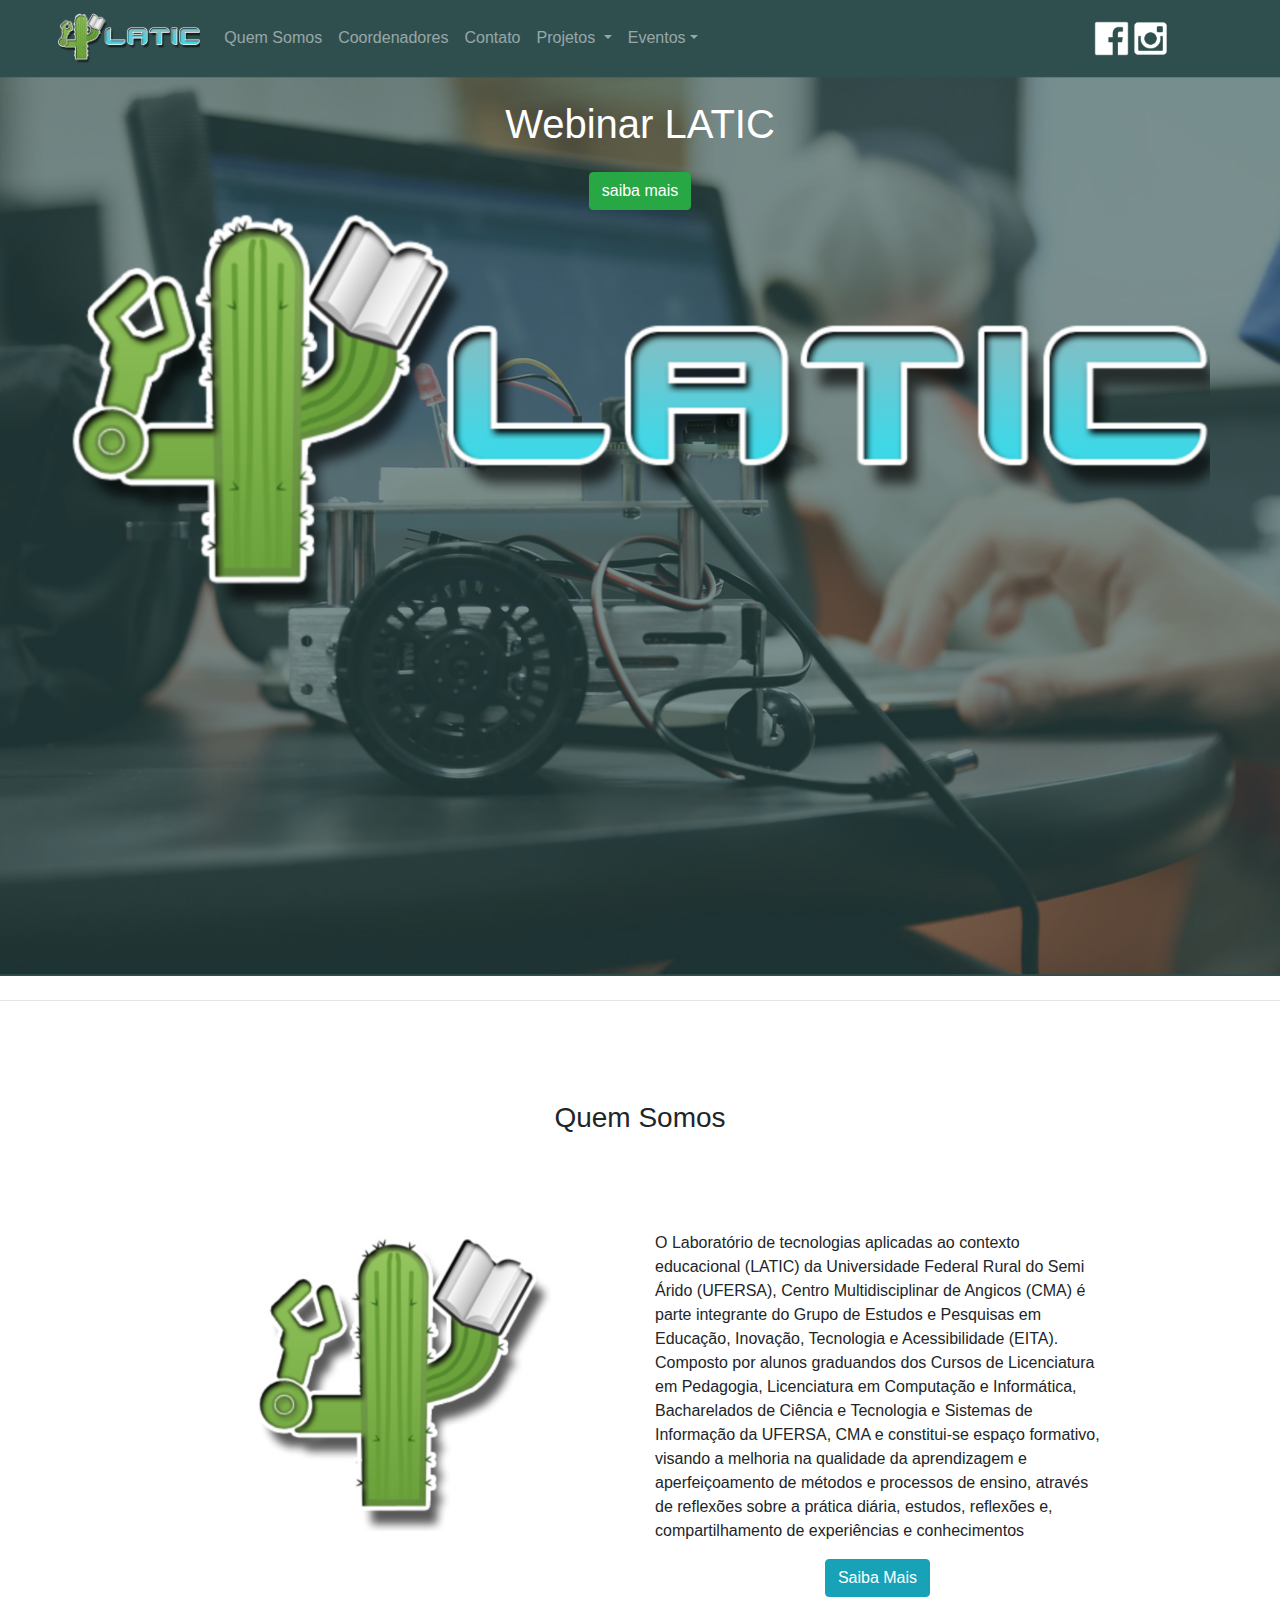
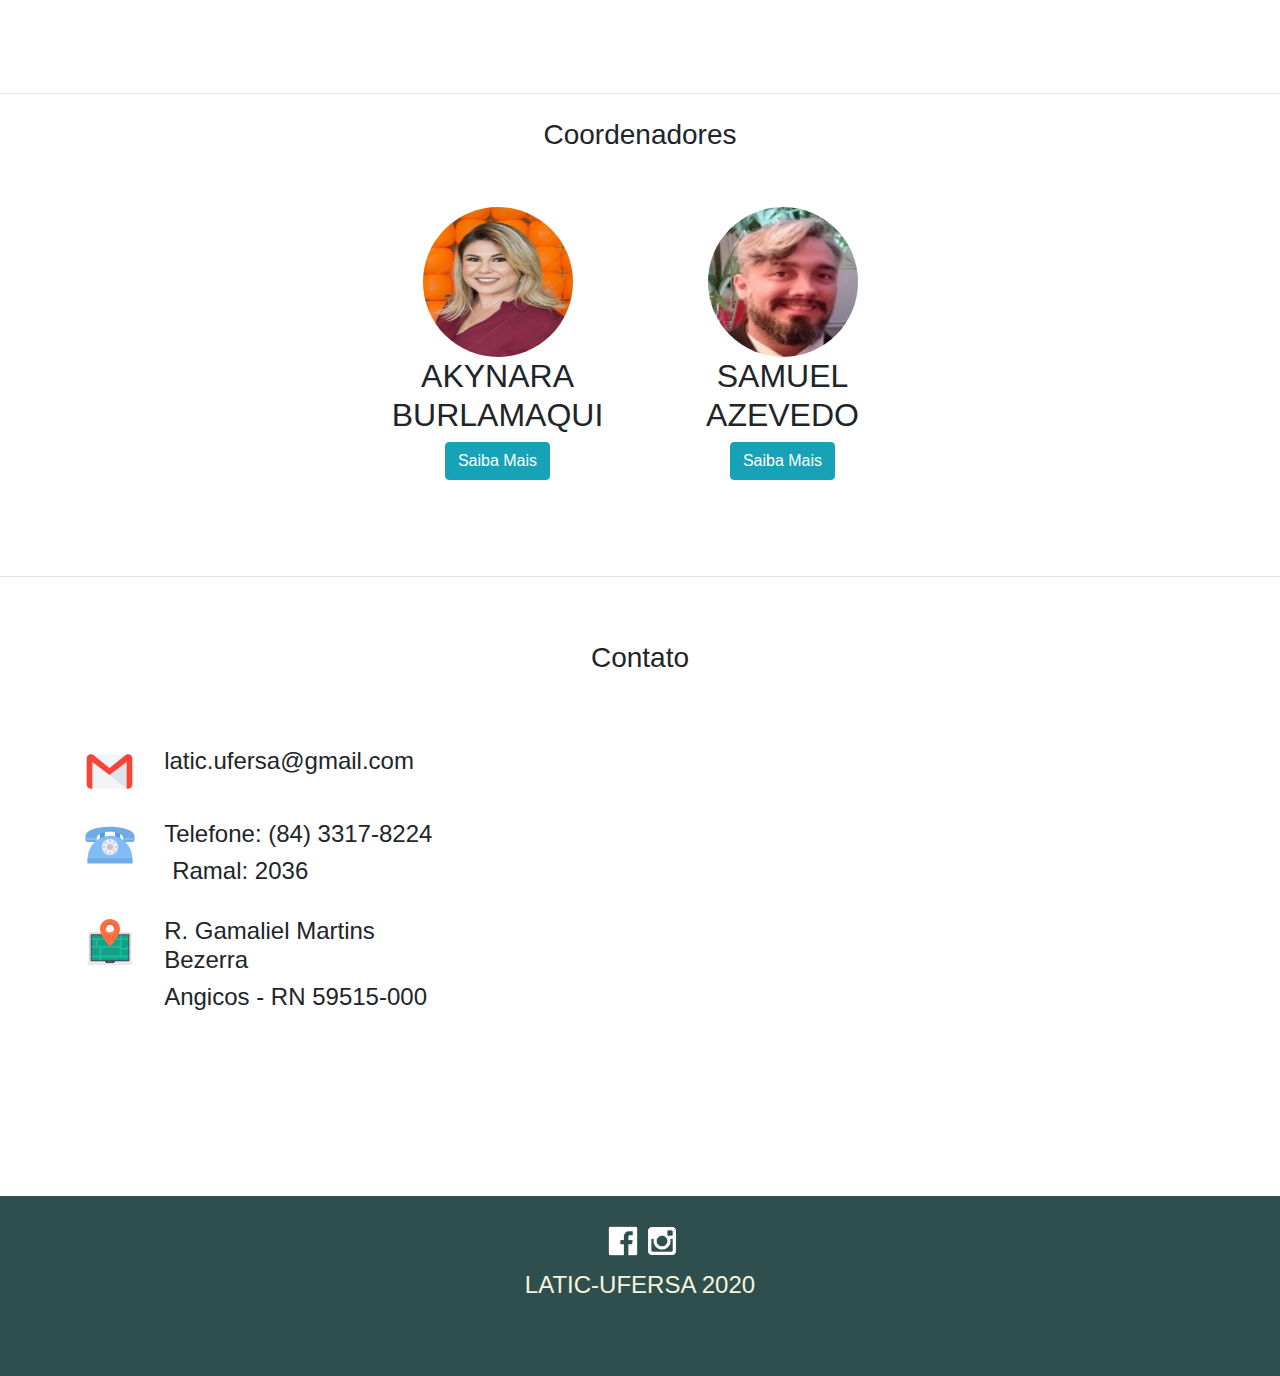
<file: index.html>
<!doctype html>
<html lang="pt-br">
  <head>
    <!-- Required meta tags -->
    <meta charset="utf-8">
    <meta name="viewport" content="width=device-width, initial-scale=1, shrink-to-fit=no">

    <!-- Bootstrap CSS -->
    <link rel="stylesheet" href="css/bootstrap.css" >
    <link rel="stylesheet" href="css/style.css" >
    <!--Fonte-->

    <title>LATIC-UFRSA</title>
  </head>
  <body>
    

                      <!--Menum-->
            <nav class="navbar navbar-expand-lg navbar-dark  sticky-top menu "  style="background-color: #2f4f4f ;">
              <div class="container ">
                <button class="navbar-toggler" type="button" data-toggle="collapse" data-target="#meuNavbar">
                  <samp class="navbar-toggler-icon"></samp>
                </button>
                             
                  <a class="navbar-brand" href="index.html">
                <img src="imagens/logo.png" width="" height="50" alt="">
                </a>
                
                <div class="collapse navbar-collapse " id="meuNavbar">
                  <ul class="navbar-nav mr-auto"> 
                    <li class="nav-item">
                      <a class="nav-link  " href="#quemSomos">Quem Somos</a>
                    </li>
                    <li class="nav-item">
                      <a class="nav-link  " href="#coordenadores">Coordenadores</a>
                    </li>
                    <li class="nav-item">
                      <a class="nav-link   " href="#contato">Contato </a>
                    </li>

                    <li class="nav-item dropdown">

                      <a class="nav-link dropdown-toggle" href="#" id="navbarDropdown" role="button" data-toggle="dropdown" aria-haspopup="true" aria-expanded="false">
                        Projetos
                      </a>

                      <div class="dropdown-menu" aria-labelledby="navbarDropdown">

                        <a class="dropdown-item" href="projetoDePpesquisa.html">Projetos de Pesquisa</a>
                        <div class="dropdown-divider"></div>
                        <a class="dropdown-item" href="ProjetosEProgramasDeExtensao.html">Projetos e Programas de Extensão</a>

                      </div>
                    </li>

                    <li class="nav-item dropdown">

                      <a class="nav-link dropdown-toggle" href="#" id="navbarDropdown" role="button" data-toggle="dropdown" aria-haspopup="true" aria-expanded="false" >Eventos</a>
                      
                      <div class="dropdown-menu" aria-labelledby="navbarDropdown">

                        <a class="dropdown-item" href="WebinarLATIC.html">Webinar LATIC</a>
                        
                        <div class="dropdown-divider"></div>
                        <a class="dropdown-item " href="https://doity.com.br/i-encontro-de-robtica-educacional-do-rn">I Encontro de Robótica Educacional do RN </span></a>
                      </div>

                    </li>
                  </ul>
                  
                </div>

                <div class="redes" >
                    <a href="https://www.facebook.com/latic.ufersa.7"> <img src="imagens/rede/facebook.png" height="35" alt="" style="margin-left: 105px;"></a>
                    <a href="https://www.instagram.com/laticufersa/"> <img src="imagens/rede/instagram.png" height="35" alt=""></a>
                
                  </div>
            </div>
            <hr class="my-4">
            </nav>
              <!--Final Menum-->

              <!--img Principal-->
            <main class="fundoImg" >
                            
              <div class="container ">
               
                <div class="row d-flex justify-content-center">
                  <div class="text-center">
                    <h1 class="my-4" style="color: white;">Webinar LATIC</h1>
                    <a class="btn btn-success" href="WebinarLATIC.html">saiba mais</a>
                  </div>
                <img src="imagens/logo.png" class=" img-fluid" height="10" alt="">
            </div>
            </div>
          </main>
            
              <!--Slide-->
       <!-- <div id="carousellatic" class=" carousel slide  " style="background-color: #666666;" data-ride="carousel">
          
          <ol class="carousel-indicators">
            <li data-target="#carousellatic" data-slide-to="0" class="active"></li>
            <li data-target="#carousellatic" data-slide-to="1"></li>
            <li data-target="#carousellatic" data-slide-to="2"></li>
          </ol>

          <div class="carousel-inner " align="center">

            <div class="carousel-item active ">
              <img src="imagens/Slide/slide1.jpg" class="img-fluid d-block">
            </div>


            <div class="carousel-caption d-none d-md-block">

              <h3>LATIC-UFRSA</h3>
              <p></p>
            
            </div>

            <div class="carousel-item">
              <img src="imagens/Slide/slide2.jpg"  class="img-fluid d-block">
            </div>

            <div class="carousel-item">
              <img src="imagens/Slide/slide3.jpg" class="img-fluid d-block">
            </div>

          </div>

          <a class="carousel-control-prev" href="#carousellatic" role="button" data-slide="prev">
           
            <span class="carousel-control-prev-icon"></span>
            <span class="sr-only">Anterior</span>
          
          </a>
          <a class="carousel-control-next" href="#carousellatic" role="button" data-slide="next">

            <span class="carousel-control-next-icon "></span>
            <span class="sr-only ">Avançar</span>

          </a>

        </div>
       
   <main> -->
    
        <!--Robotica ecucacional-->
      
      
   <!-- <div class="formatoRoboticaImg">
        <div id="roboticaEd" class=" formatoRobotica container anime  ">
         
          <div class="row ">

            <div class="col-lg-7">
              <H3 align="center">Robótica educacional</H3>
              <p>It is a long established fact that a reader will be distracted by the readable content of a page when looking at its layout. The point of using Lorem Ipsum is that it has a more-or-less normal distribution of letters, as opposed to using 'Content here, content here', making it look like readable English. Many desktop publishing packages and web page editors now use Lorem Ipsum as their default model text, and a search for 'lorem ipsum' will uncover many web sites still in their infancy. Various versions have evolved over the years, sometimes by accident, sometimes on purpose (injected humour and the like).</p>
            </div>

          </div>
          
        </div>
      </div> -->
      

        <hr class="my-4" >
     
          <!--Quem somos-->
        <div id="quemSomos" class="container  espacoo ">
          <H3 class=" text-center ">Quem Somos</H3>
          <div class="row my-5 d-flex justify-content-center">

            <div class="col-lg-5 text-center my-5 " >
              <img  src="imagens/cactor.png" width="300"/>
            </div>
            
            <div class="col-lg-5 my-5 text-center" >
              <p class="text-left"> O Laboratório de tecnologias aplicadas ao contexto educacional (LATIC) da Universidade Federal Rural do Semi Árido (UFERSA), Centro Multidisciplinar de Angicos (CMA) é parte integrante do Grupo de Estudos e Pesquisas em Educação, Inovação, Tecnologia e Acessibilidade (EITA). Composto por alunos graduandos dos Cursos de Licenciatura em Pedagogia, Licenciatura em Computação e Informática, Bacharelados de Ciência e Tecnologia e Sistemas de Informação da UFERSA, CMA e constitui-se espaço formativo, visando a melhoria na qualidade da aprendizagem e aperfeiçoamento de métodos e processos de ensino, através de reflexões sobre a prática diária, estudos, reflexões e, compartilhamento de experiências e conhecimentos</p>
              <a href="#" class="btn btn-info " data-toggle="modal" data-target="#quemsm">Saiba Mais</a>
            </div>
            
          </div>
        </div>

        <!--Fim quem somos-->

       

        

        <hr class="my-4" >

      <!-- prof-->
        <div class="container   my-4" id="coordenadores" >    

          <div>
            <a class="d-flex justify-content-center " >
              <h3>Coordenadores</h3>
            </a>
          </div>
          
          <div class="row my-5 d-flex justify-content-center text-center " >
            
            <div class="col-lg-3   ">
              <img class="rounded-circle" src="imagens/akynara.jpg" alt="Generic placeholder image" width="150" height="150"> 
              <h2 >AKYNARA BURLAMAQUI</h2>
              <div class="d-flex justify-content-center mb-5 " >
                <a href="#" class="btn btn-info " data-toggle="modal" data-target="#AKYNARA">Saiba Mais</a>
              </div>
            </div>

            <div class="col-lg-3 ">
               <img class="rounded-circle" src="imagens/Samu.jpg" alt="Generic placeholder image" width="150" height="150"> 
              <h2 >SAMUEL AZEVEDO</h2>
              <div class="d-flex justify-content-center mb-5 " >
                <a href="#" class="btn btn-info " data-toggle="modal" data-target="#SAMUEL">Saiba Mais</a>
              </div>
              
            </div>
          
          </div>
         
        </div> 
        <hr class="my-4" >
        <!--fim-->

        <!--contatos-->

        <div id="contato" class="container  mt-5">
            <div class="row">
                <div class="col-lg-12 text-center">
                    <h3 class="mb-5 mt-3">Contato</h3>
                </div>
                 
              </div>

              <div class="row">
                <div class="col-lg-5">
                  
                  <div class="row my-4">
                    <div class="col-2 ">
                      <img src="imagens/Contatos/4202011emailgmaillogomailsocialsocialmedia-115677_115624.svg" alt="e-mail" width="50" class="rounded mx-auto d-block img-fluid">
                    </div>
    
                    <div class="col-lg-2">
                      <h4>latic.ufersa@gmail.com</h4>
                    </div>
                  </div>
    
                  <div class="row my-4">
                    <div class="col-2 ">
                      <img  src="imagens/Contatos/tele.svg" alt="" width="50">
    
                    </div>
                    <div class="col-lg-8">
                      <h4>Telefone: (84) 3317-8224 </h4>
                      <h4 class="ml-2"> Ramal: 2036</h4>
                    </div>
                    
                  </div>
    
                  <div class="row my-4">
                    <div class="col-2">
                      <img src="imagens/Contatos/map2.svg" alt="" width="50">
    
                    </div>
    
                    <div class="col-lg-8">
                      <h4>                  
                        R. Gamaliel Martins Bezerra </h4>
                        <h4> Angicos - RN 59515-000</h4>
                      
                    </div>
                  </div>
                </div>

                <div class="col-lg ">
                  <div class="mapWrapper">
                    <div class="overlay" onClick="style.pointerEvents='none'"></div>
                    <iframe src="https://www.google.com/maps/embed?pb=!1m18!1m12!1m3!1d3970.402069532674!2d-36.61250628523349!3d-5.6548362959008935!2m3!1f0!2f0!3f0!3m2!1i1024!2i768!4f13.1!3m3!1m2!1s0x7b0fe20c0068be9%3A0x734932d99713ccfc!2sR.%20Gamaliel%20Martins%20Bezerra%2C%20Angicos%20-%20RN%2C%2059515-000!5e0!3m2!1spt-BR!2sbr!4v1593023055414!5m2!1spt-BR!2sbr" width="800" height="600" frameborder="0" style="border:0;" allowfullscreen="" aria-hidden="false" tabindex="0"></iframe>                  </div> <!-- end .mapWrapper-->
                </div>

              </div>

              

              
              

        </div>

        <!--Fim contatos-->
        
      <!--Roda pé-->
     <footer class="rodape">
      
       <div class="logoRoda " align="center">
         <a href="https://www.facebook.com/latic.ufersa.7"> <img src="imagens/rede/facebook.png" alt=""></a>
         <a href="https://www.instagram.com/laticufersa/"> <img src="imagens/rede/instagram.png" alt=""></a>
          <h4 >LATIC-UFERSA  2020 </h4>
       </div>

     </footer>
     <!--Fim do roda pé-->
    
     <!-- Modal -->

     <!--Quem Somos-->
     <div class="modal fade" id="quemsm" tabindex="-1" role="dialog"> 
       <div class="modal-dialog modal-lg" role="document">
         <div class="modal-content">

          <div class="modal-header ">
            <h5 class="modal-title ">Quem Somos</h5>
            <button type="button" class="close" data-dismiss="modal">
              <span>&times;</span>
            </button>
          </div>

          <div class="modal-body">
            <p class="text-left">O Laboratório de tecnologias aplicadas ao contexto educacional (LATIC) da Universidade Federal Rural do Semi Árido (UFERSA), Centro Multidisciplinar de Angicos (CMA) é parte integrante do Grupo de Estudos e Pesquisas em Educação, Inovação, Tecnologia e Acessibilidade (EITA). Composto por alunos graduandos dos Cursos de Licenciatura em Pedagogia, Licenciatura em Computação e Informática, Bacharelados de Ciência e Tecnologia e Sistemas de Informação da UFERSA, CMA e constitui-se espaço formativo, visando a melhoria na qualidade da aprendizagem e aperfeiçoamento de métodos e processos de ensino, através de reflexões sobre a prática diária, estudos, reflexões e, compartilhamento de experiências e conhecimentos. Nosso laboratório nasce de uma abordagem interdisciplinar, articulando pesquisas nas áreas de Educação, Computação, Informática e Engenharia e tem como objeto de investigação as tecnologias digitais da informação e comunicação nos processos de ensino e de aprendizagem, em seus diferentes níveis e modalidades (desde a Educação Infantil a Ensino Universitário), direcionando suas ações em torno de estudos acerca da aquisição das linguagens midiáticas e tecnológicas em um contexto criativo, de inovação e de acessibilidade, reconhecendo a integralidade e protagonismo dos  educandos e suas  diversidades (físicas, mentais, sociais, econômicas e culturais),as quais compõem os espaços educativos e público investigado. O LATIC abarca projetos de pesquisa e extensão que atende, em especial, o município de Angicos e as cidades adjacentes contando com a parceria das respectivas prefeituras e secretarias de educação, professores, bem como pesquisadores de outros laboratórios parceiros, como a rede de laboratórios NatalNet, Laboratório TEAM e LAR da Universidade Federal do Rio Grande do Norte (UFRN).
            </p>

          </div>

          <div class="modal-footer">
            <button type="button" class="btn btn-danger" data-dismiss="modal">Fechar</button>
          </div>

         </div>
       </div>
     </div>

      <!--Fim Quem Somos-->

       <!--Fundadores--> 
       <!--Akinara-->    
     <div class="modal fade" id="AKYNARA" tabindex="-1" role="dialog"> 
      <div class="modal-dialog modal-ls" role="document">
        <div class="modal-content">
         <div class="modal-header ">
           <h5 class="modal-title ">AKYNARA BURLAMAQUI</h5>
           <button type="button" class="close" data-dismiss="modal">
             <span>&times;</span>
           </button>
         </div>

         <div class="modal-body">

           <div class="row">

            <div class=" col text-center">
               <img class="rounded-circle mb-3" src="imagens/Akinara.gif" alt="Generic placeholder image" width="150" height="150"> 
               <h5>AKYNARA BURLAMAQUI</h5>
               <p class="text-left">
                Pedagoga (Centro de Educação, UFRN, 2002). Mestre em Educação pelo Programa de Pós Graduação em Educação da UFRN (2010). Doutora em Educação pelo Programa de Pós Graduação em Educação da UFRN (2014) .Professora Adjunta da Universidade Federal Rural do Semi-Árido (UFERSA, Centro Multidisciplinar de Angicos). Professora do Programa de Pós-Graduação em Inovação em Tecnologias Educacionais (IMD- UFRN). Coordenadora do Laboratório de Tecnologias da Informação e Comunicação Aplicadas ao Contexto Educacional (LATIC - UFERSA, Angicos). Líder do grupo de Estudos e Pesquisa em Educação, Inovação, Tecnologias e Acessibilidade (EITA). Docente orientadora do Programa de Residência Pedagógica em LCI, UFERSA, Angicos. Vice-coordenadora do Curso de Pedagogia (UFERSA, Angicos). Participa como pesquisadora do Laboratório de Tecnologias Educacionais, Assistivas e Multimídia (Npiti, IMD, UFRN). Participa de projetos de pesquisa / extensão envolvendo Robótica Educacional, Infância, Educação e Mídia, Inclusão Digital, Formação de Professores para uso das TIC.
              </p>

            </div>
          </div>
         </div>

         <div class="modal-footer">
           <button type="button" class="btn btn-danger" data-dismiss="modal">Fechar</button>
         </div>

        </div>
      </div>
    </div>

    <!--Samuel-->
    <div class="modal fade" id="SAMUEL" tabindex="-1" role="dialog"> 
      <div class="modal-dialog modal-ls" role="document">
        <div class="modal-content">
         <div class="modal-header ">
           <h5 class="modal-title ">SAMUEL AZEVEDO</h5>
           <button type="button" class="close" data-dismiss="modal">
             <span>&times;</span>
           </button>
         </div>

         <div class="modal-body">

           <div class="row">

              <div class="col text-center">

              <img class="rounded-circle mb-3" src="imagens/Samu.jpg" alt="Generic placeholder image" width="150" height="150"> 
              <h5>SAMUEL AZEVEDO</h5>
              <p class="text-left">
                Cursou Bacharelado em Ciências da Computação pela Universidade Federal do Rio Grande do Norte (2004) e mestrado em Sistemas e Computação pela Universidade Federal do Rio Grande do Norte (2007). Em 2012 defendeu doutorado no Programa de Pós-graduação em Engenharia Elétrica e de Computação pela UFRN. Tem experiência na área de Ciência da Computação, com ênfase em Inteligência Artificial e Engenharia de Software, atuando principalmente nos seguintes temas: TVDI, Middleware, Engenharia de Software, Criptologia, Ambientes Virtuais Compartilhados, Processamento Digital de Imagens, Sistemas Multi-Agentes, Robótica na Educação e Jogos. Professor da Universidade Federal do Semi-árido - UFERSA, no campus de Angicos-RN, atua como professor/pesquisador/extensionista na Universidade Federal Rural do Semi-árido - UFERSA. Entre agosto/2016 e julho/2017 fez pós-doutorado em Sistemas e Computação com um projeto de Robótica Educacional no DIMAp, UFRN.
              </p>

            </div>
           </div>
         </div>

         <div class="modal-footer">

           <button type="button" class="btn btn-danger" data-dismiss="modal">Fechar</button>

         </div>
        </div>
      </div>
    </div>

    </div>

    <!-- Optional JavaScript -->
    <!-- jQuery first, then Popper.js, then Bootstrap JS -->
    <script src="js/jquery.js" ></script>
    <script src="js/app.js"></script>
    <script src="js/popper.js" ></script>
    <script src="js/bootstrap.js" ></script>
  </body>
</html>
</file>
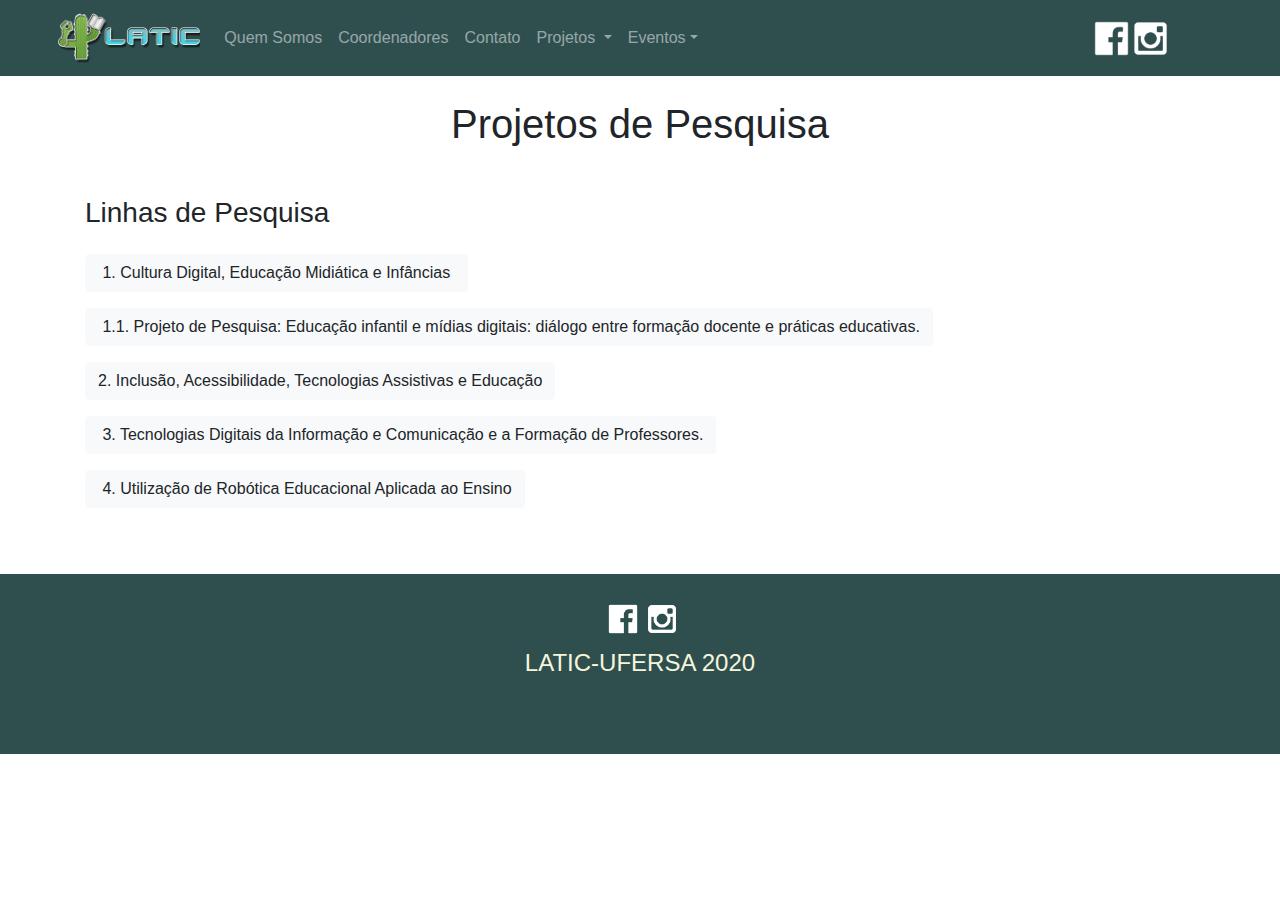
<file: projetoDePpesquisa.html>
<!doctype html>
<html lang="pt-br">
  <head>
    <!-- Required meta tags -->
    <meta charset="utf-8">
    <meta name="viewport" content="width=device-width, initial-scale=1, shrink-to-fit=no">

    <!-- Bootstrap CSS -->
    <link rel="stylesheet" href="css/bootstrap.css" >
    <link rel="stylesheet" href="css/style.css" >
    <!--Fonte-->

    <title>LATIC-UFRSA</title>
  </head>
  <body>
    

                      <!--Menum-->
            <nav class="navbar navbar-expand-lg navbar-dark  sticky-top menu " style="background-color: #2f4f4f ;">
              <div class="container ">
                <button class="navbar-toggler" type="button" data-toggle="collapse" data-target="#meuNavbar">
                  <samp class="navbar-toggler-icon"></samp>
                </button>
                             
                  <a class="navbar-brand" href="index.html">
                <img src="imagens/logo.png" width="" height="50" alt="">
                </a>
                
                <div class="collapse navbar-collapse " id="meuNavbar">
                  <ul class="navbar-nav mr-auto"> 
                    <li class="nav-item">
                      <a class="nav-link  " href="index.html#quemSomos">Quem Somos</a>
                    </li>
                    <li class="nav-item">
                      <a class="nav-link  " href="index.html#coordenadores">Coordenadores</a>
                    </li>
                    <li class="nav-item">
                      <a class="nav-link   " href="index.html#contato">Contato </a>
                    </li>

                    <li class="nav-item dropdown">

                      <a class="nav-link dropdown-toggle" href="#" id="navbarDropdown" role="button" data-toggle="dropdown" aria-haspopup="true" aria-expanded="false">
                        Projetos
                      </a>

                      <div class="dropdown-menu" aria-labelledby="navbarDropdown">

                        <a class="dropdown-item" href="projetoDePpesquisa.html">Projetos de Pesquisa</a>
                        <div class="dropdown-divider"></div>
                        <a class="dropdown-item" href="ProjetosEProgramasDeExtensao.html">Projetos e Programas de Extensão</a>

                      </div>
                    </li>

                    <li class="nav-item dropdown">

                      <a class="nav-link dropdown-toggle" href="#" id="navbarDropdown" role="button" data-toggle="dropdown" aria-haspopup="true" aria-expanded="false" >Eventos</a>
                      
                      <div class="dropdown-menu" aria-labelledby="navbarDropdown">

                        <a class="dropdown-item" href="WebinarLATIC.html">Webinar LATIC</a>
                        
                        <div class="dropdown-divider"></div>
                        <a class="dropdown-item " href="https://doity.com.br/i-encontro-de-robtica-educacional-do-rn">I Encontro de Robótica Educacional do RN </span></a>
                      </div>

                    </li>
                  </ul>
                  
                </div>

                <div class="redes">
                    <a href="https://www.facebook.com/latic.ufersa.7"> <img src="imagens/rede/facebook.png" height="35" alt="" style="margin-left: 105px;"></a>
                    <a href="https://www.instagram.com/laticufersa/"> <img src="imagens/rede/instagram.png" height="35" alt=""></a>
                
                  </div>
            </div>
            <hr class="my-4">
            </nav>
              <!--Final Menum-->

              <!--img Principal-->
           
            

        <!--projeto de pesquisa-->
        <div class=" container">
          <h1 class="text-center my-4">Projetos de Pesquisa</h1>
          <div class="row">
    
           <div class="col">
            <h3 class="mb-3 my-4">Linhas de Pesquisa</h3>
            

            <input type="button" value=" 1. Cultura Digital, Educação Midiática e Infâncias " class="btn btn-light mb-3 input img-fluid" onclick="mostrar('1')">
            <p class="hidden" id="1">Estudo e pesquisa acerca cibercultura, educação para as mídias e a infância. Destacando o processo de (re)estruturação de sentidos e significados com uso das tecnologias digitais e das mídias tradicionais, a partir das interações e da brincadeira das crianças em situação de aprendizagem. Esta linha investiga sobre a cultura lúdica infantil na era das conexões</p>
   
           <input type="button" value=" 1.1. Projeto de Pesquisa: Educação infantil e mídias digitais: diálogo entre formação docente e práticas educativas." class="btn btn-light mb-3 input img-fluid" onclick="mostrar('1.1')">
           <p class="hidden" id="1.1">Analisar e compreender a realidade que envolve os principais aspectos relativos às contribuições e desafios do uso das Tecnologias Digitais da Informação e Comunicação (TDICs) na Educação Infantil, tendo como público alvo os profissionais e alunos dessa etapa de ensino.</p>
   
            <input type="button" value="2. Inclusão, Acessibilidade, Tecnologias Assistivas e Educação" class="btn btn-light mb-3 input img-fluid" onclick="mostrar('2')">
           <p class="hidden" id="2">Estudo e Pesquisa sobre como a temática da  acessibilidade, inclusão e tecnologia assistiva vem sendo trabalhada nas pesquisas científicas da área de educação.</p>
   
            <input type="button" value=" 3. Tecnologias Digitais da Informação e Comunicação e a Formação de Professores." class="btn btn-light mb-3 input img-fluid" onclick="mostrar('3')">
           <p class="hidden" id="3">Estudo e Pesquisa sobre docentes e utilização das Tecnologias Digitais da Informação e Comunicação (TDICs) no contexto da docência. Em um cenário de avanço tecnológico, verifica-se a demanda por um repensar do modelo de docência imperante há séculos. Nesse contexto, a integração entre docência e TDICs aparece como possibilidade no sentido de dinamizar o processo de ensino, aprendizagem e avaliação.</p>
   
            <input type="button" value=" 4. Utilização de Robótica Educacional Aplicada ao Ensino" class="btn btn-light mb-3 input img-fluid" onclick="mostrar('4')">
           <p class="hidden" id="4">Estudo e Pesquisa sobre práticas educacionais do ensino inovador, aliando-as ao uso da robótica educacional</p>
    
           </div>

          </div>

       </div>
       
        
      <!--Roda pé-->
     <footer class="rodape footer">
      
       <div class="logoRoda text-center " >
         <a href="https://www.facebook.com/latic.ufersa.7"> <img src="imagens/rede/facebook.png" alt=""></a>
         <a href="https://www.instagram.com/laticufersa/"> <img src="imagens/rede/instagram.png" alt=""></a>
          <h4 >LATIC-UFERSA  2020 </h4>
       </div>

     </footer>
     <!--Fim do roda pé-->
    
   
    </div>

    <!-- Optional JavaScript -->
    <!-- jQuery first, then Popper.js, then Bootstrap JS -->
    <script src="js/jquery.js" ></script>
    <script src="js/app.js"></script>
    <script src="js/popper.js" ></script>
    <script src="js/bootstrap.js" ></script>
  </body>
</html>
</file>
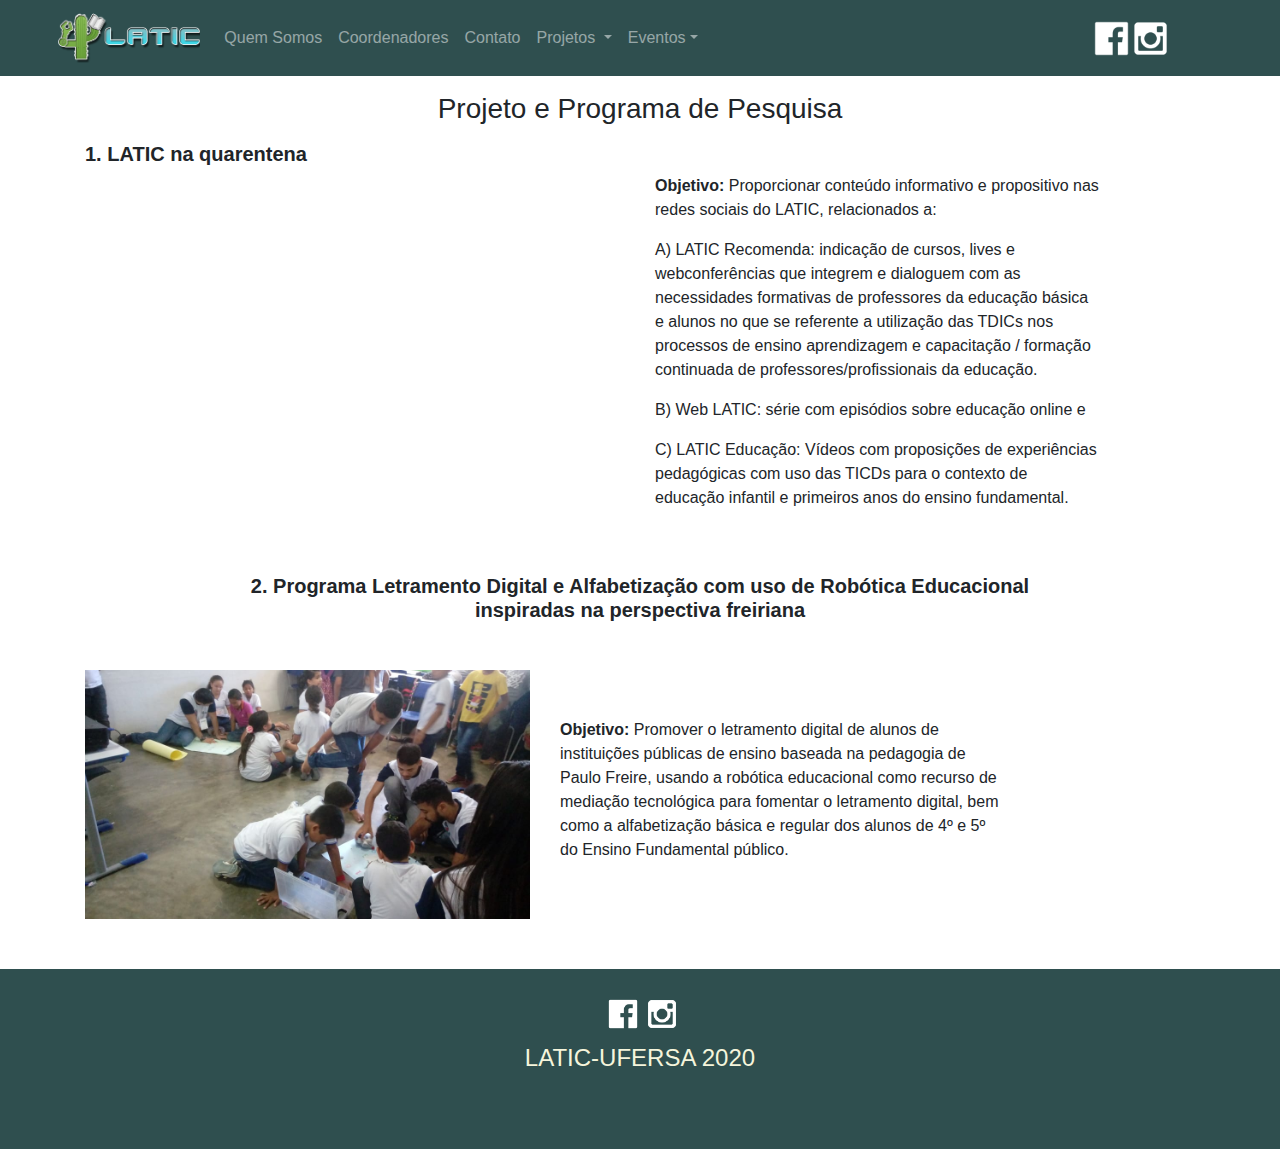
<file: ProjetosEProgramasDeExtensao.html>
<!doctype html>
<html lang="pt-br">
  <head>
    <!-- Required meta tags -->
    <meta charset="utf-8">
    <meta name="viewport" content="width=device-width, initial-scale=1, shrink-to-fit=no">

    <!-- Bootstrap CSS -->
    <link rel="stylesheet" href="css/bootstrap.css" >
    <link rel="stylesheet" href="css/style.css" >
    <!--Fonte-->

    <title>LATIC-UFRSA</title>
  </head>
  <body>
    

                      <!--Menum-->
            <nav class="navbar navbar-expand-lg navbar-dark  sticky-top menu " style="background-color: #2f4f4f ;">
              <div class="container ">
                <button class="navbar-toggler" type="button" data-toggle="collapse" data-target="#meuNavbar">
                  <samp class="navbar-toggler-icon"></samp>
                </button>
                             
                  <a class="navbar-brand" href="index.html">
                <img src="imagens/logo.png" width="" height="50" alt="">
                </a>
                
                <div class="collapse navbar-collapse " id="meuNavbar">
                  <ul class="navbar-nav mr-auto"> 
                    <li class="nav-item">
                      <a class="nav-link  " href="index.html#quemSomos">Quem Somos</a>
                    </li>
                    <li class="nav-item">
                      <a class="nav-link  " href="index.html#coordenadores">Coordenadores</a>
                    </li>
                    <li class="nav-item">
                      <a class="nav-link   " href="index.html#contato">Contato </a>
                    </li>

                    <li class="nav-item dropdown">

                      <a class="nav-link dropdown-toggle" href="#" id="navbarDropdown" role="button" data-toggle="dropdown" aria-haspopup="true" aria-expanded="false">
                        Projetos
                      </a>

                      <div class="dropdown-menu" aria-labelledby="navbarDropdown">

                        <a class="dropdown-item" href="projetoDePpesquisa.html">Projetos de Pesquisa</a>
                        <div class="dropdown-divider"></div>
                        <a class="dropdown-item" href="ProjetosEProgramasDeExtensao.html">Projetos e Programas de Extensão</a>

                      </div>
                    </li>

                    <li class="nav-item dropdown">

                      <a class="nav-link dropdown-toggle" href="#" id="navbarDropdown" role="button" data-toggle="dropdown" aria-haspopup="true" aria-expanded="false" >Eventos</a>
                      
                      <div class="dropdown-menu" aria-labelledby="navbarDropdown">

                        <a class="dropdown-item" href="WebinarLATIC.html">Webinar LATIC</a>
                        
                        <div class="dropdown-divider"></div>
                        <a class="dropdown-item " href="https://doity.com.br/i-encontro-de-robtica-educacional-do-rn">I Encontro de Robótica Educacional do RN </span></a>
                      </div>

                    </li>
                  </ul>
                  
                </div>

                <div class="redes">
                    <a href="https://www.facebook.com/latic.ufersa.7"> <img src="imagens/rede/facebook.png" height="35" alt="" style="margin-left: 105px;"></a>
                    <a href="https://www.instagram.com/laticufersa/"> <img src="imagens/rede/instagram.png" height="35" alt=""></a>
                
                  </div>
            </div>
            <hr class="my-4">
            </nav>
              <!--Final Menum-->

              <!--img Principal-->
           
            

        <!--projeto de pesquisa-->
        <div class=" container">
          <h3 class="text-center mb-3 mt-3">Projeto e Programa de Pesquisa</h3>
          <h5> <b> 1. LATIC na quarentena</b></h5>
          <div class="row">
    
            <div class="col-lg-6 embed-responsive embed-responsive-16by9">
                <iframe width="560" height="315" src="https://www.youtube.com/embed/iUV-0ASbCro" frameborder="0" allow="accelerometer; autoplay; encrypted-media; gyroscope; picture-in-picture" allowfullscreen></iframe>

            </div>
           <div class="col-lg-5  ">
            <p><b>Objetivo:</b> Proporcionar conteúdo informativo e propositivo nas redes sociais do LATIC, relacionados a: </p> 
            <p>A) LATIC Recomenda: indicação de cursos, lives e webconferências que integrem e dialoguem com as necessidades formativas de professores da educação básica e alunos no que se referente a utilização das TDICs nos processos de ensino aprendizagem e capacitação / formação continuada de professores/profissionais da educação.</p>
            <p> B) Web LATIC: série com episódios sobre educação online e</p> <p> C) LATIC Educação:  Vídeos com proposições de experiências pedagógicas com uso das TICDs para o contexto de educação infantil e primeiros anos do ensino fundamental.</p>
  
     
           </div>

          </div>
          <h5 class="text-center mt-5 mb-5"> <b> 2. Programa Letramento Digital e Alfabetização  com uso de Robótica Educacional <br> inspiradas na perspectiva freiriana</b></h5>
          <div class="row">
              <div class="col-lg-5">
                  <img class="img-fluid" src="imagens/ltra.jpg" width="3000vh" alt="">
              </div>
              <div class="col-lg-5 mt-5">
                <p><b>Objetivo:</b> Promover o letramento digital de alunos de instituições públicas de ensino baseada na pedagogia de Paulo Freire, usando a robótica educacional como recurso de mediação tecnológica para fomentar o letramento digital, bem como a alfabetização básica e regular dos alunos de 4º e 5º do Ensino Fundamental público. </p>
              </div>
          </div>

       </div>
       
        
      <!--Roda pé-->
     <footer class="rodape">
      
       <div class="logoRoda " align="center">
         <a href="https://www.facebook.com/latic.ufersa.7"> <img src="imagens/rede/facebook.png" alt=""></a>
         <a href="https://www.instagram.com/laticufersa/"> <img src="imagens/rede/instagram.png" alt=""></a>
          <h4 >LATIC-UFERSA  2020 </h4>
       </div>

     </footer>
     <!--Fim do roda pé-->
    
   
    </div>

    <!-- Optional JavaScript -->
    <!-- jQuery first, then Popper.js, then Bootstrap JS -->
    <script src="js/jquery.js" ></script>
    <script src="js/app.js"></script>
    <script src="js/popper.js" ></script>
    <script src="js/bootstrap.js" ></script>
  </body>
</html>
</file>
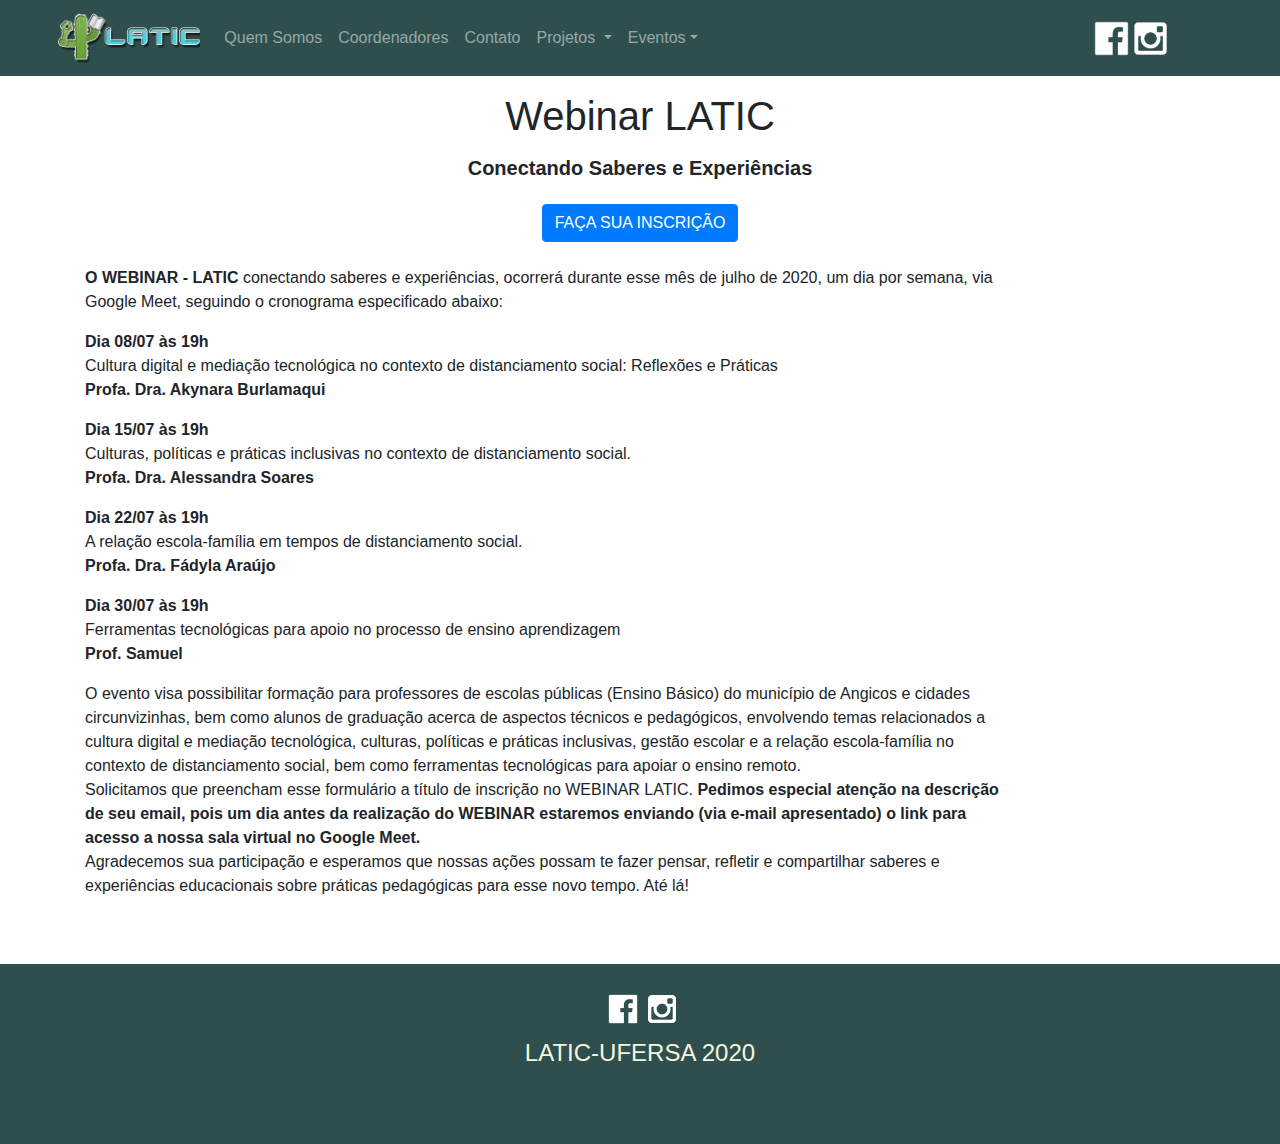
<file: WebinarLATIC.html>
<!doctype html>
<html lang="pt-br">
  <head>
    <!-- Required meta tags -->
    <meta charset="utf-8">
    <meta name="viewport" content="width=device-width, initial-scale=1, shrink-to-fit=no">

    <!-- Bootstrap CSS -->
    <link rel="stylesheet" href="css/bootstrap.css" >
    <link rel="stylesheet" href="css/style.css" >
    <!--Fonte-->

    <title>LATIC-UFRSA</title>
  </head>
  <body>
    

                      <!--Menum-->
            <nav class="navbar navbar-expand-lg navbar-dark  sticky-top menu " style="background-color: #2f4f4f ;">
              <div class="container ">
                <button class="navbar-toggler" type="button" data-toggle="collapse" data-target="#meuNavbar">
                  <samp class="navbar-toggler-icon"></samp>
                </button>
                             
                  <a class="navbar-brand" href="index.html">
                <img src="imagens/logo.png" width="" height="50" alt="">
                </a>
                
                <div class="collapse navbar-collapse " id="meuNavbar">
                  <ul class="navbar-nav mr-auto"> 
                    <li class="nav-item">
                      <a class="nav-link  " href="index.html#quemSomos">Quem Somos</a>
                    </li>
                    <li class="nav-item">
                      <a class="nav-link  " href="index.html#coordenadores">Coordenadores</a>
                    </li>
                    <li class="nav-item">
                      <a class="nav-link   " href="index.html#contato">Contato </a>
                    </li>

                    <li class="nav-item dropdown">

                      <a class="nav-link dropdown-toggle" href="#" id="navbarDropdown" role="button" data-toggle="dropdown" aria-haspopup="true" aria-expanded="false">
                        Projetos
                      </a>

                      <div class="dropdown-menu" aria-labelledby="navbarDropdown">

                        <a class="dropdown-item" href="projetoDePpesquisa.html">Projetos de Pesquisa</a>
                        <div class="dropdown-divider"></div>
                        <a class="dropdown-item" href="ProjetosEProgramasDeExtensao.html">Projetos e Programas de Extensão</a>

                      </div>
                    </li>

                    <li class="nav-item dropdown">

                      <a class="nav-link dropdown-toggle" href="#" id="navbarDropdown" role="button" data-toggle="dropdown" aria-haspopup="true" aria-expanded="false" >Eventos</a>
                      
                      <div class="dropdown-menu" aria-labelledby="navbarDropdown">

                        <a class="dropdown-item" href="WebinarLATIC.html">Webinar LATIC</a>
                        
                        <div class="dropdown-divider"></div>
                        <a class="dropdown-item " href="https://doity.com.br/i-encontro-de-robtica-educacional-do-rn">I Encontro de Robótica Educacional do RN </span></a>
                      </div>

                    </li>
                  </ul>
                  
                </div>

                <div class="redes">
                    <a href="https://www.facebook.com/latic.ufersa.7"> <img src="imagens/rede/facebook.png" height="35" alt="" style="margin-left: 105px;"></a>
                    <a href="https://www.instagram.com/laticufersa/"> <img src="imagens/rede/instagram.png" height="35" alt=""></a>
                
                  </div>
            </div>
            <hr class="my-4">
            </nav>
              <!--Final Menum-->

              <!--img Principal-->
           
            

        <!--projeto de pesquisa-->
        <div class=" container">
          <h1 class="text-center mb-3 mt-3">Webinar LATIC </h1>
          <h5 class="text-center mb-4"> <b> Conectando Saberes e Experiências</b></h5>
          <div class="text-center my-4">
            <a href="https://docs.google.com/forms/d/e/1FAIpQLSdYkD04AAG94q8RWYz-OykZdGo9r2fG4udgAXqEnw4svWa78g/viewform" type="button" class="btn btn-primary "> FAÇA SUA INSCRIÇÃO</a>

        </div>
          <div class="row">
              <div class="col-10">
                
                  <p><b>O WEBINAR - LATIC </b> conectando saberes e experiências, ocorrerá durante esse mês de julho de 2020, um dia por semana, via Google Meet, seguindo o cronograma especificado abaixo: <br>
                    
                   <p><b> Dia 08/07 às 19h</b> <br>
                    Cultura digital e mediação tecnológica no contexto de distanciamento social: Reflexões e Práticas
                    <br> <b>Profa. Dra.  Akynara Burlamaqui</b></p>
                    
                    
                   <p><b> Dia 15/07 às 19h </b><br>
                    Culturas, políticas e práticas inclusivas no contexto de distanciamento social.
                   <br> <b> Profa. Dra. Alessandra Soares </b> </p>
                    
                    
                   <p> <b> Dia 22/07 às 19h </b><br>
                    A relação escola-família em tempos de distanciamento social. <br>
                    <b> Profa. Dra. Fádyla Araújo</b></p>
                    
                    
                   <p> <b> Dia 30/07 às 19h </b> <br>
                    Ferramentas tecnológicas para apoio no processo de ensino aprendizagem <br>
                    <b> Prof. Samuel </b></p>
                    
                    
                    O evento visa  possibilitar formação para professores de escolas públicas (Ensino Básico) do município de Angicos e cidades circunvizinhas, bem como alunos de graduação acerca de aspectos técnicos e pedagógicos, envolvendo temas relacionados a cultura digital e mediação tecnológica, culturas, políticas e práticas inclusivas, gestão escolar e a relação escola-família no contexto de distanciamento social, bem como ferramentas tecnológicas para apoiar o ensino remoto. <br>
                    
                    Solicitamos que preencham esse formulário a título de inscrição no WEBINAR LATIC. <b> Pedimos especial atenção na descrição de seu email, pois um dia antes da realização do WEBINAR estaremos enviando (via e-mail apresentado)  o link para acesso a nossa sala virtual no Google Meet.</b> <br>
                    
                    Agradecemos sua participação e esperamos que nossas ações possam te fazer pensar, refletir e compartilhar saberes e experiências educacionais sobre práticas pedagógicas para esse novo tempo.
                    
                    Até lá!</p>

                   
              </div>
              
          </div>
      

       </div>
       
        
      <!--Roda pé-->
     <footer class="rodape">
      
       <div class="logoRoda " align="center">
         <a href="https://www.facebook.com/latic.ufersa.7"> <img src="imagens/rede/facebook.png" alt=""></a>
         <a href="https://www.instagram.com/laticufersa/"> <img src="imagens/rede/instagram.png" alt=""></a>
          <h4 >LATIC-UFERSA  2020 </h4>
       </div>

     </footer>
     <!--Fim do roda pé-->
    
   
    </div>

    <!-- Optional JavaScript -->
    <!-- jQuery first, then Popper.js, then Bootstrap JS -->
    <script src="js/jquery.js" ></script>
    <script src="js/app.js"></script>
    <script src="js/popper.js" ></script>
    <script src="js/bootstrap.js" ></script>
  </body>
</html>
</file>
<file: css/style.css>
html, boody {
    margin: 0;

}

.formatoRoboticaImg{
    background-image: url("../imagens/robo.png");
    background-size: cover;
    background-position: center center;
    height: 100vh;
    width: 100%;
}
    
.formatoRobotica  {
    
    margin-top: 0px;
    

}
.formatoRobotica h3{
    margin-top: 50px;
    margin-bottom: 50px;
    color: orange;
}

.formatoRobotica p {
    margin-top: 50px;
    margin-bottom: 50px;
    
}
.anime {
    opacity: 0;
    transform: translate3d(0,-100px,0);
    transition: .3s;
}

.anime-start {
    opacity: 1;
    transform: translate3d(0,0,0);
}

.espaco{
    margin-top: 150px;
}
.espacoo{
    margin-top: 100px;
}

.liknav {
    background-color: chartreuse;
    
}

.fundoImg{
    background-color: darkslategray;
    background-image: url('../imagens/altaQualidade2.png');
    background-size: cover;
    background-position: center center;
    height: 100vh;
    width: 100%;
}

.trans{
    opacity: 0.5 ;
}

/* Roda pe*/

.rodape{
    background-color: darkslategray;
    height: 20vh;
    width: 100%;
    
}

.logoRoda{
   
    margin-top: 50px;
    
}

.rodape h4 {
    margin-top: 15px;
    color: beige;
}
 
.rodape img {
    margin-left: 5px;
    margin-top:30px ;
    height: 30px;
    width: 30px;
}
/* grupos de pesquisa */



.iconeGrupo{
    max-width: 100px;
    margin-top: 25px;
    
}
.letramento {
    margin-top: 3%;
}

/*
  =====================================
  CSS for <iframe> embedded Google Map
  =====================================
*/
.mapWrapper {
    position: relative;
    /*
    Do math with the height of your iframe divided by the width, then converted to percent
    In this example the height is 400 and the width is 600
    400 / 600 = .66666667
    which is 66.6666667% */
    padding-bottom: 66.6666667%;
    height: 0;

}
.mapWrapper iframe {
    position: absolute;
    top: 0;
    left: 0;
    width: 100%;
    height: 100%;
}

/* This sets an overlay element that covers the map and helps prevent people from zooming the map while scrolling. */
.overlay {
   background:transparent;
   position:relative;
   width:100%;
   height:100%;
   z-index: 1;
}

.hidden {
    display: none;
}

.input {
    display: block;
}
</file>
